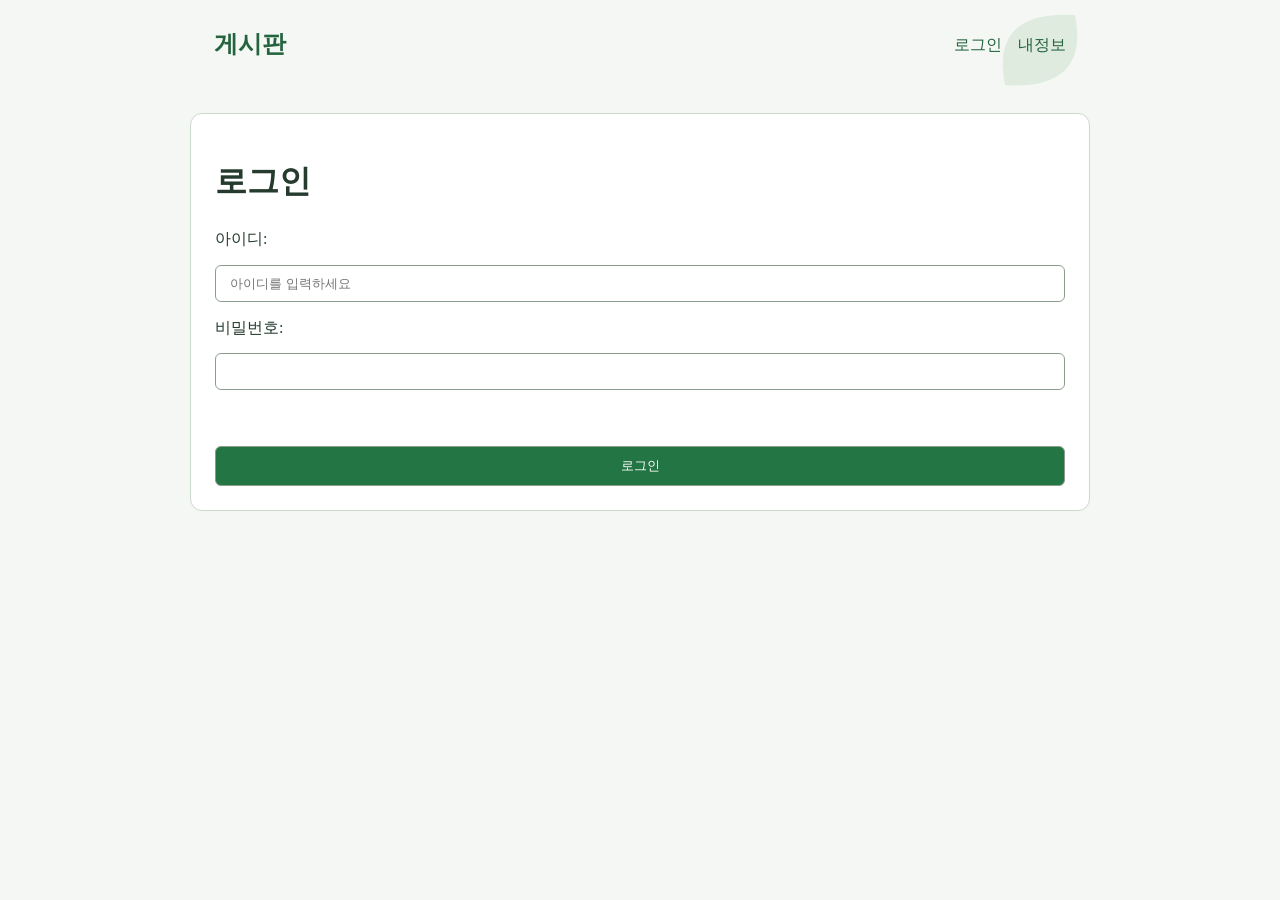
<file: login.html>
<!DOCTYPE html>
<html>
    <head>
        <meta charset="UTF-8">
        <title>로그인 | 게시판</title>
        <link rel="stylesheet" href="style.css">
        <meta name="viewport" content="width=device-width, initial-scale=1">
       
        <script defer src="js/api.js"></script>   
        
        <script defer src="js/login.js"></script> 
            <script defer src="js/auth.js"></script> 
    </head>
    <body>
        <header>
              <!-- 헤더 영역 -->
            <a class="brand" href="index.html">게시판</a>
            <nav>
                <a href="index.html">게시판</a>
                <a class="write-link" href="write.html">글쓰기</a>
                <a class="login-link" href="login.html">로그인</a>
                 <a class="info-link" href="info.html">내정보</a>
                <button class="logout-button" type="button">로그아웃</button>
            </nav>
        </header>
        <main>
            <h1>로그인</h1>
            
            <form id="login-form">
                <label>아이디:</label>
                <input id="username" type="text" required placeholder="아이디를 입력하세요">
                <label>비밀번호:</label>
                <input id="password" type="password" required>
                <p id="login-message"></p>
                <button type="submit">로그인</button>

            </form>
        </main>
        <footer>

        </footer>
    </body>
</html>
</file>
<file: style.css>
*{
    box-sizing: border-box;
}

body{
    margin:0;
    background:#f4f7f3;
    color:#243b2d;
    line-height: 1.7;

}

header, main, footer{
    width:92%;
    max-width: 900px;
    margin : 0 auto;
    padding: 24px;
}

main{
    margin-top: 24px;
    margin-bottom: 24px;
    background: white;
    border:1px solid #cdd8cc;
    border-radius: 12px;
}

a{
    color:#23633d

}
h1,h2{
    line-height: 1.4;
}
.brand{
    font-size:24px;
    font-weight: bold;
    text-decoration: none;

}
.meta,footer{
    color:#526346;
    font-size:14px;
}


ul{
    list-style: none;
    padding:0;
}

li{
    padding:18px 0;
    border-bottom:1px solid #dce4dc;

}

button, input, textarea{
    padding: 10px 14px;
    border:1px solid #8b9d8c;
    border-radius: 6px;
}

button{
    background:#237544;
    color:white;
    cursor: pointer;
    transition:background-color 0.15s, transform 0.15s;
}

button:hover:not(:disabled){
    background:#729680;
}

button:active:not(:disabled){
    transform: scale(0.98);
}

button:disabled{
    background: #d8ebe0;
    color: black;
    cursor: not-allowed;
}
input, textarea{
    width:100%;
    background: white;
    color: #526346;

}

header{
    display: flex;
    align-items: center;
    justify-content: space-between;
    flex-wrap: wrap;
    gap:16px;
    background-image: url('images/leaf.svg');
    background-repeat: no-repeat;
    background-position: right top;
}

nav, .meta, .pagination{
    display: flex;
    align-items: center;
    gap:16px;

}

.pagination{
    justify-content: center;
    margin-top:24px;
}

form{
    display: flex;
    flex-direction: column;
    gap:12px;
}

#post-content #comment-list p{
    white-space: pre-wrap;
    overflow-wrap: anywhere;

}

.post-list a{
    overflow-wrap:anywhere;
}

img{
    max-width: 100%;
    height: auto;
}

nav > a {
    text-decoration: none;
    
}

form input:focus, form textarea:focus{
    border-color: #3fa3a0;
}

a:hover {
    text-decoration: underline;
}


@media(max-width:600px){
    header,main, footer{
        padding: 16px;

    }
    nav{
        flex-wrap: wrap;
        gap:8px;
    }
    button[type="submit"]{
        width: 100%;
    }

}

article {
    position: relative;
}

#menu-toggle {
    position: absolute;
    top: -15px;
    right: 15px;
    border: none;
    background: none;
    cursor: pointer;
}
#menu-toggle[hidden] {
    display: none;
}

.menu-box {
    position: absolute;
    top: 25px;
    right: 0;

    display: flex;
    flex-direction: column;
    width: 100px;
    padding: 5px;

    background: white;
    border: 1px solid #ddd;
    border-radius: 8px;
    box-shadow: 0 2px 8px rgba(0, 0, 0, 0.12);
    z-index: 10;
}

.menu-box[hidden] {
    display: none;
}

.menu-box button {
    color: #243b2d;
    padding: 8px;
    border: none;
    background: white;
    text-align: left;
    cursor: pointer;
}

.menu-box button:hover {
    background: #f2f2f2;
}


.comment-header {
  display: flex;
  align-items: center;
  gap: 8px;
}

/* .comment-menu-btn {
  margin-left: auto; /* 남는 공간을 왼쪽에 몰아줘서 버튼이 우측 끝으로 감 */
  background: none;
  border: none;
  cursor: pointer;
/* } */


.comment-menu-btn {
  margin-left: auto;
  border: none;
  cursor: pointer;
}

.comment-menu-btn,
.comment-menu-btn:hover:not(:disabled),
.comment-menu-btn:active:not(:disabled) {
  all: unset;
  margin-left: auto;
  cursor: pointer;
}
</file>
